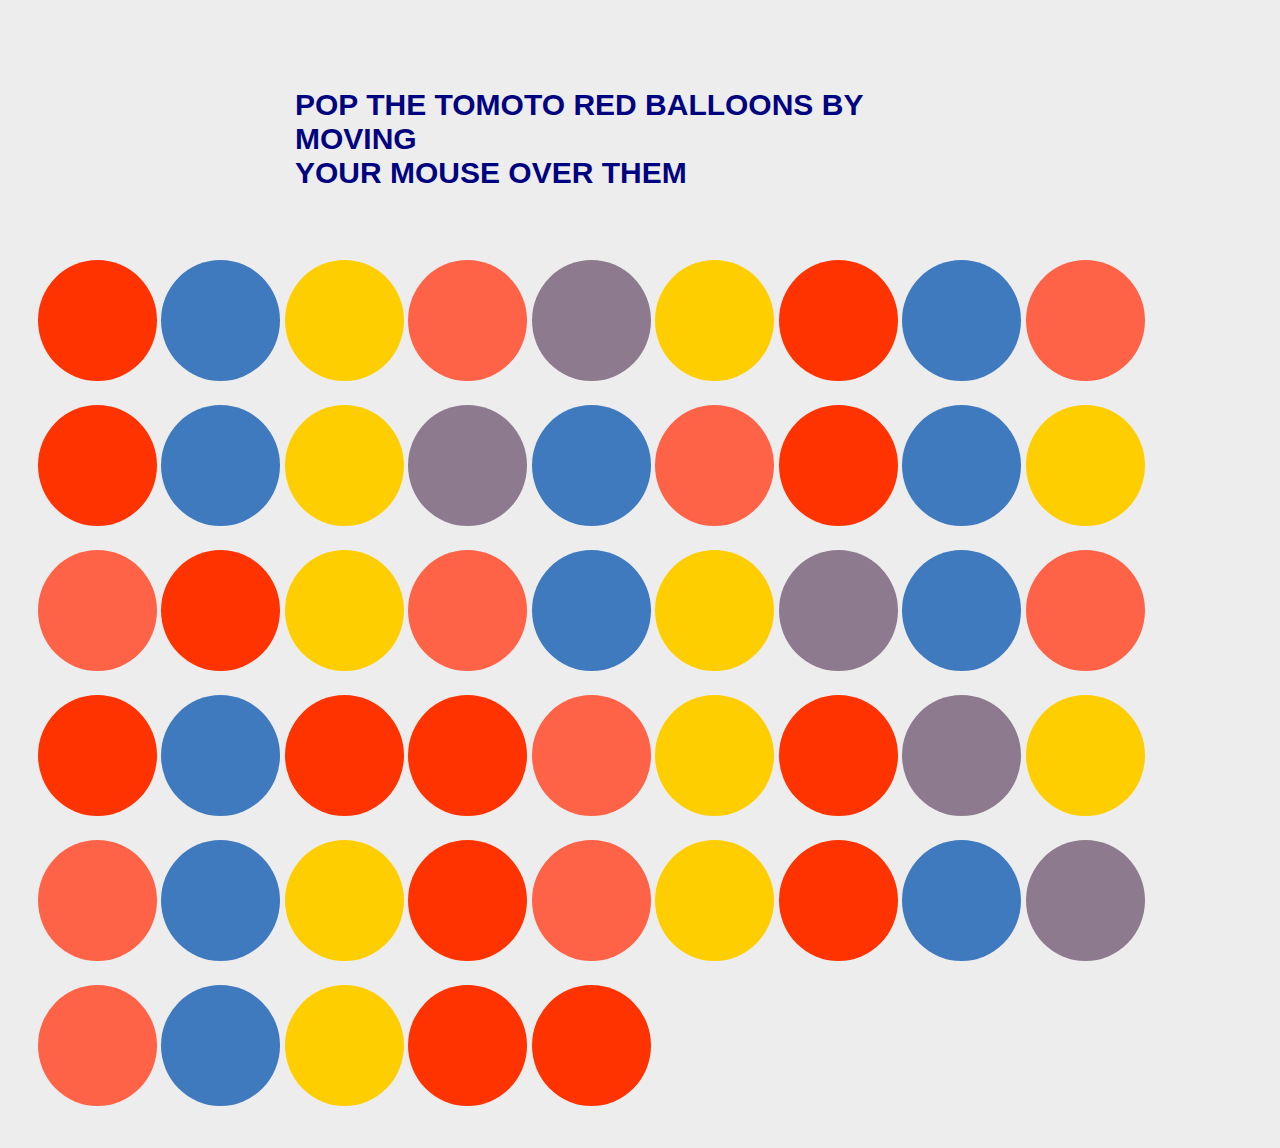
<file: p1.html>
<!DOCTYPE html>
<html lang="en">
<head>
    <meta charset="UTF-8">
    <meta name="viewport" content="width=device-width, initial-scale=1.0">
    <meta http-equiv="X-UA-Compatible" content="ie=edge">
    <link rel="stylesheet" href="style.css">
    <title>Pop the Ballons</title>
</head>
<body>
    <div class="wrapper">
        <h1>Pop the Tomoto Red balloons by moving</br>your mouse over them</h1>
        <div id="yay-no-balloons"><span class="blue">Wow!</span> All balloons popped!
            
            <a class="btn btn-primary" href="p2.html" role="button">Next level</a></div>
        </div>
        <div id="balloon-gallery">
            <div class="balloon"></div>
            <div class="balloon"></div>
            <div class="balloon"></div>
            <div class="balloonf" style="background-color: tomato;"></div>
            <div class="balloon"></div>
            <div class="balloon"></div>
            <div class="balloon"></div>
            <div class="balloon"></div>
            <div class="balloonf" style="background-color: tomato;"></div>
            <div class="balloon"></div>
            <div class="balloon"></div>
            <div class="balloon"></div>
            <div class="balloon"></div>
            <div class="balloon"></div>
            <div class="balloonf" style="background-color: tomato;"></div>
            <div class="balloon"></div>
            <div class="balloon"></div>
            <div class="balloon"></div>
            <div class="balloonf" style="background-color: tomato;"></div>
            <div class="balloon"></div>
            <div class="balloon"></div>
            <div class="balloonf" style="background-color: tomato;"></div>
            <div class="balloon"></div>
            <div class="balloon"></div>
            <div class="balloon"></div>
            <div class="balloon"></div>
            <div class="balloonf" style="background-color: tomato;"></div>
            <div class="balloon"></div>
            <div class="balloon"></div>
            <div class="balloon"></div>
            <div class="balloon"></div>
            <div class="balloonf" style="background-color: tomato;"></div>
            <div class="balloon"></div>
            <div class="balloon"></div>
            <div class="balloon"></div>
            <div class="balloon"></div>
            <div class="balloonf" style="background-color: tomato;"></div>
            <div class="balloon"></div>
            <div class="balloon"></div>
            <div class="balloon"></div>
            <div class="balloonf" style="background-color: tomato;"></div>
            <div class="balloon"></div>
            <div class="balloon"></div>
            <div class="balloon"></div>
            <div class="balloon"></div>
            <div class="balloonf" style="background-color: tomato;"></div>
            <div class="balloon"></div>
            <div class="balloon"></div>
            <div class="balloon"></div>
            <div class="balloon"></div>
          
        </div>

    </div>
    


















<script src="app.js"></script>


</body>
</html>
</file>
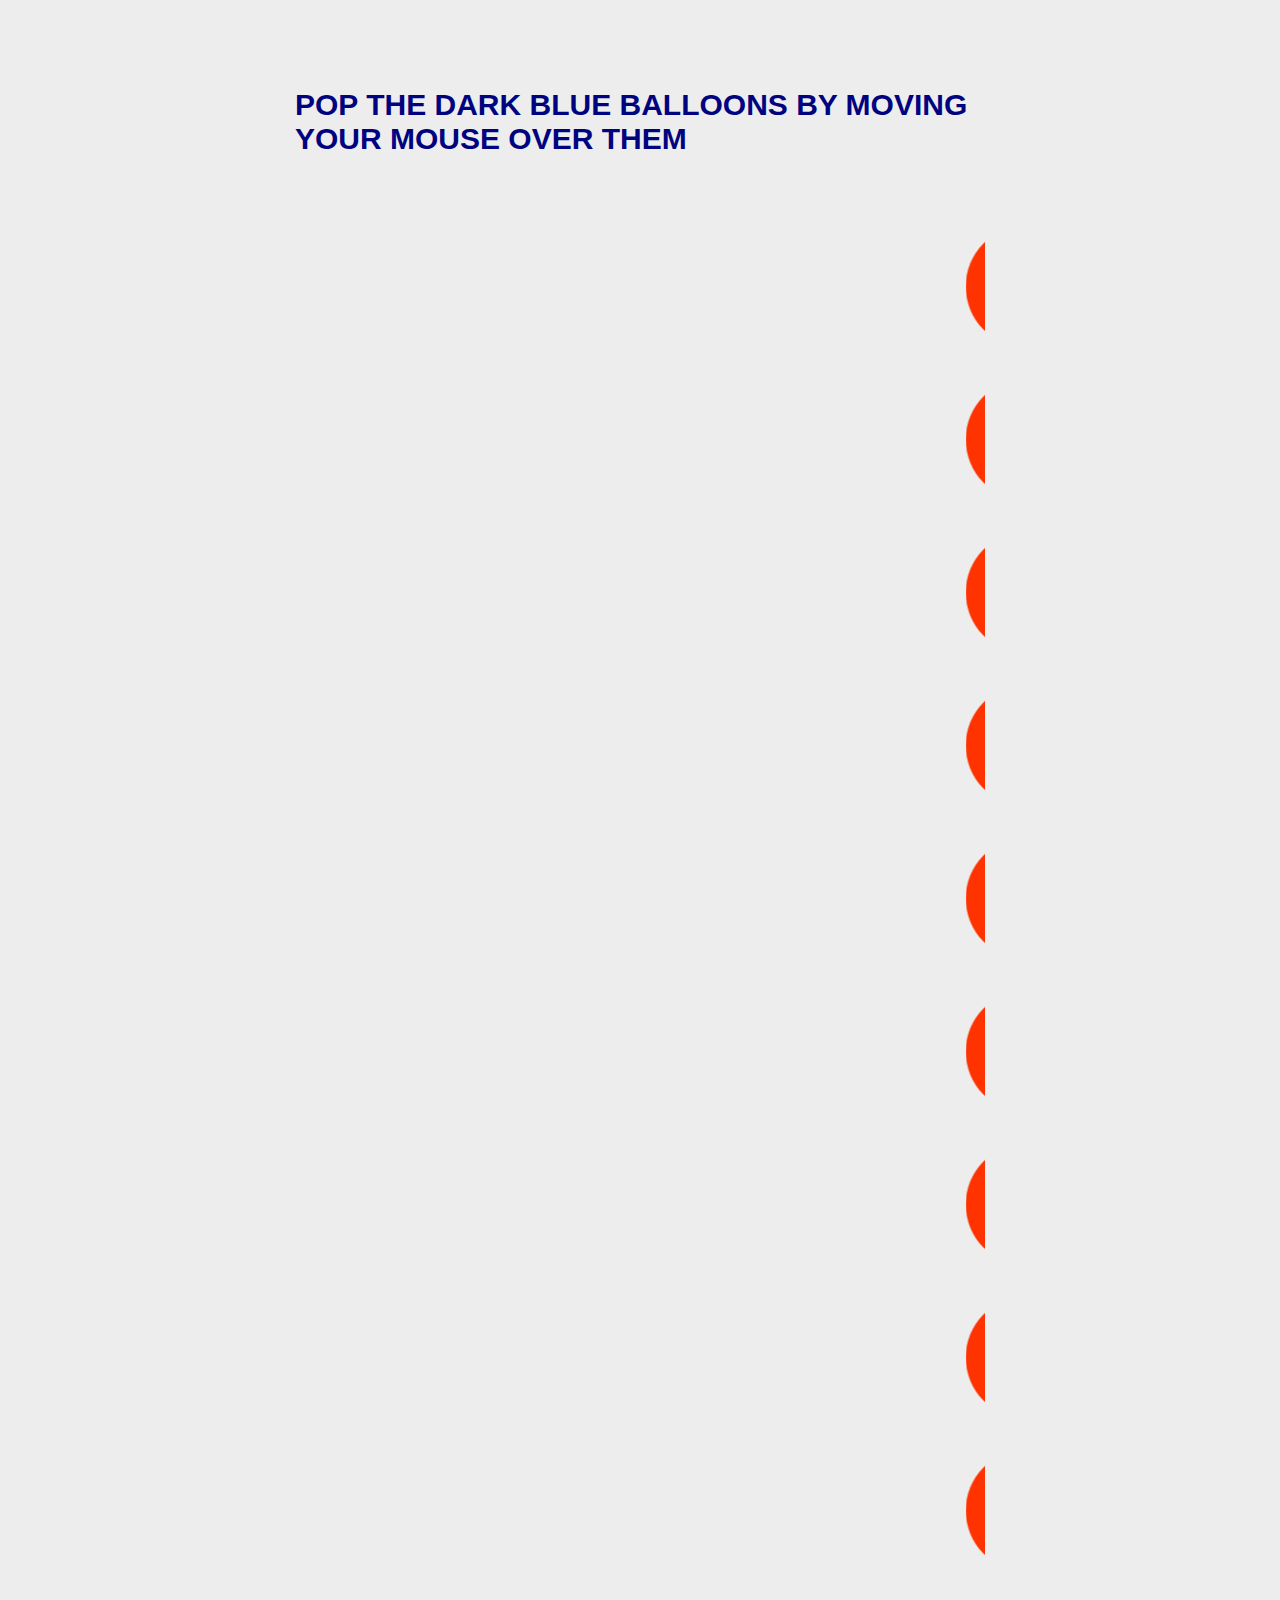
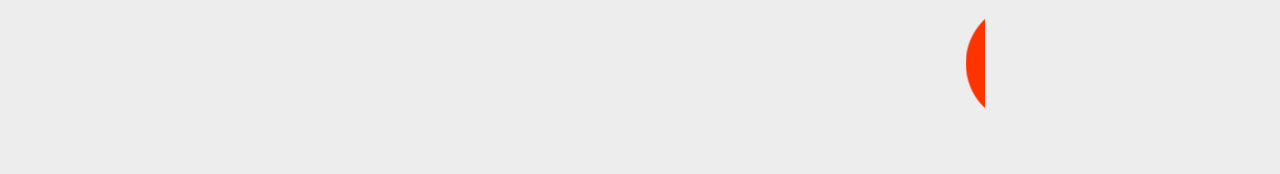
<file: p2.html>
<!DOCTYPE html>
    <html lang="en">
    <head>
        <meta charset="UTF-8">
        <meta name="viewport" content="width=device-width, initial-scale=1.0">
        <meta http-equiv="X-UA-Compatible" content="ie=edge">
        <link rel="stylesheet" href="style.css">
        <title>Pop the Ballons</title>
    </head>
    <body>
        <div class="wrapper">
            <h1>Pop the dark blue balloons by moving</br>your mouse over them</h1>
            <div id="yay-no-balloons"><span class="blue">Wow!</span> All balloons popped!
            
                <a class="btn btn-primary" href="p3.html" role="button">Next level</a></div>
            <div id="balloon-gallery">
                 
               
  <marquee direction="left" width="100%" height="100%" behavior="alternate" >
    <marquee behavior="right">
  
                 
                  <div class="balloon"></div>
                  <div class="balloon"></div>
                 
            <div class="balloonf" style="background-color: blue;"></div>
                  <div class="balloon"></div>
                  <div class="balloon"></div>
          
          </marquee>
      </marquee>
                
                 
      <marquee direction="left" width="100%" height="100%" behavior="alternate" >
        <marquee behavior="right">
                 
                  <div class="balloon"></div>
                  <div class="balloon"></div>
                  <div class="balloon"></div>
                  <div class="balloonf" style="background-color: blue;"></div>
                  <div class="balloon"></div>
          
          </marquee>
      </marquee>
                
      <marquee direction="left" width="100%" height="100%" behavior="alternate" >
        <marquee behavior="right">


                  <div class="balloon"></div>
                  <div class="balloon"></div>
                  <div class="balloon"></div>
                  <div class="balloonf" style="background-color: blue;"></div>
                  <div class="balloon"></div>
          
          </marquee>
      </marquee>
                  
               <marquee direction="left" width="100%" height="100%" behavior="alternate" >
    <marquee behavior="right">
  
                 
                  <div class="balloon"></div>
                  <div class="balloon"></div>
                  <div class="balloon"></div>
                  <div class="balloon"></div>
                  <div class="balloonf" style="background-color: blue;"></div>
          
          </marquee>
      </marquee>
                 
      <marquee direction="left" width="100%" height="100%" behavior="alternate" >
        <marquee behavior="right">
  
                 
                  <div class="balloon"></div>
                  <div class="balloon"></div>
                  <div class="balloon"></div>
                  <div class="balloon"></div>
                  <div class="balloonf" style="background-color: blue;"></div>
          
          </marquee>
      </marquee>
      <marquee direction="left" width="100%" height="100%" behavior="alternate" >
        <marquee behavior="right">
  
                 
                  <div class="balloon"></div>
                  <div class="balloon"></div>
                  <div class="balloon"></div>
                  <div class="balloonf" style="background-color: blue;"></div>
                  <div class="balloon"></div>
          
          </marquee>
      </marquee>
                 
      <marquee direction="left" width="100%" height="100%" behavior="alternate" >
        <marquee behavior="right">
  
                 
                  <div class="balloon"></div>
                  <div class="balloon"></div>
                  <div class="balloon"></div>
                  <div class="balloonf" style="background-color: blue;"></div>
                  <div class="balloon"></div>
          
          </marquee>
      </marquee>
                
      <marquee direction="left" width="100%" height="100%" behavior="alternate" >
        <marquee behavior="right">
  
                 
                  <div class="balloon"></div>
                  <div class="balloon"></div>
                  <div class="balloon"></div>
                  <div class="balloonf" style="background-color: blue;"></div>
                  <div class="balloon"></div>
          
          </marquee>
      </marquee>
                
                 
      <marquee direction="left" width="100%" height="100%" behavior="alternate" >
        <marquee behavior="right">
                 
                  <div class="balloon"></div>
                  <div class="balloon"></div>
                  <div class="balloon"></div>
                  <div class="balloonf" style="background-color: blue;"></div>
                  <div class="balloon"></div>
          
          </marquee>
      </marquee>
                
      <marquee direction="left" width="100%" height="100%" behavior="alternate" >
        <marquee behavior="right">
  
                 
                  <div class="balloon"></div>
                  <div class="balloon"></div>
                  <div class="balloon"></div>
                  <div class="balloonf" style="background-color: blue;"></div>
                  <div class="balloon"></div>
          
          </marquee>
      </marquee>
            </div>
    
        </div>
        




        <script src="app.js"></script>
    </body>
    </html>
</file>
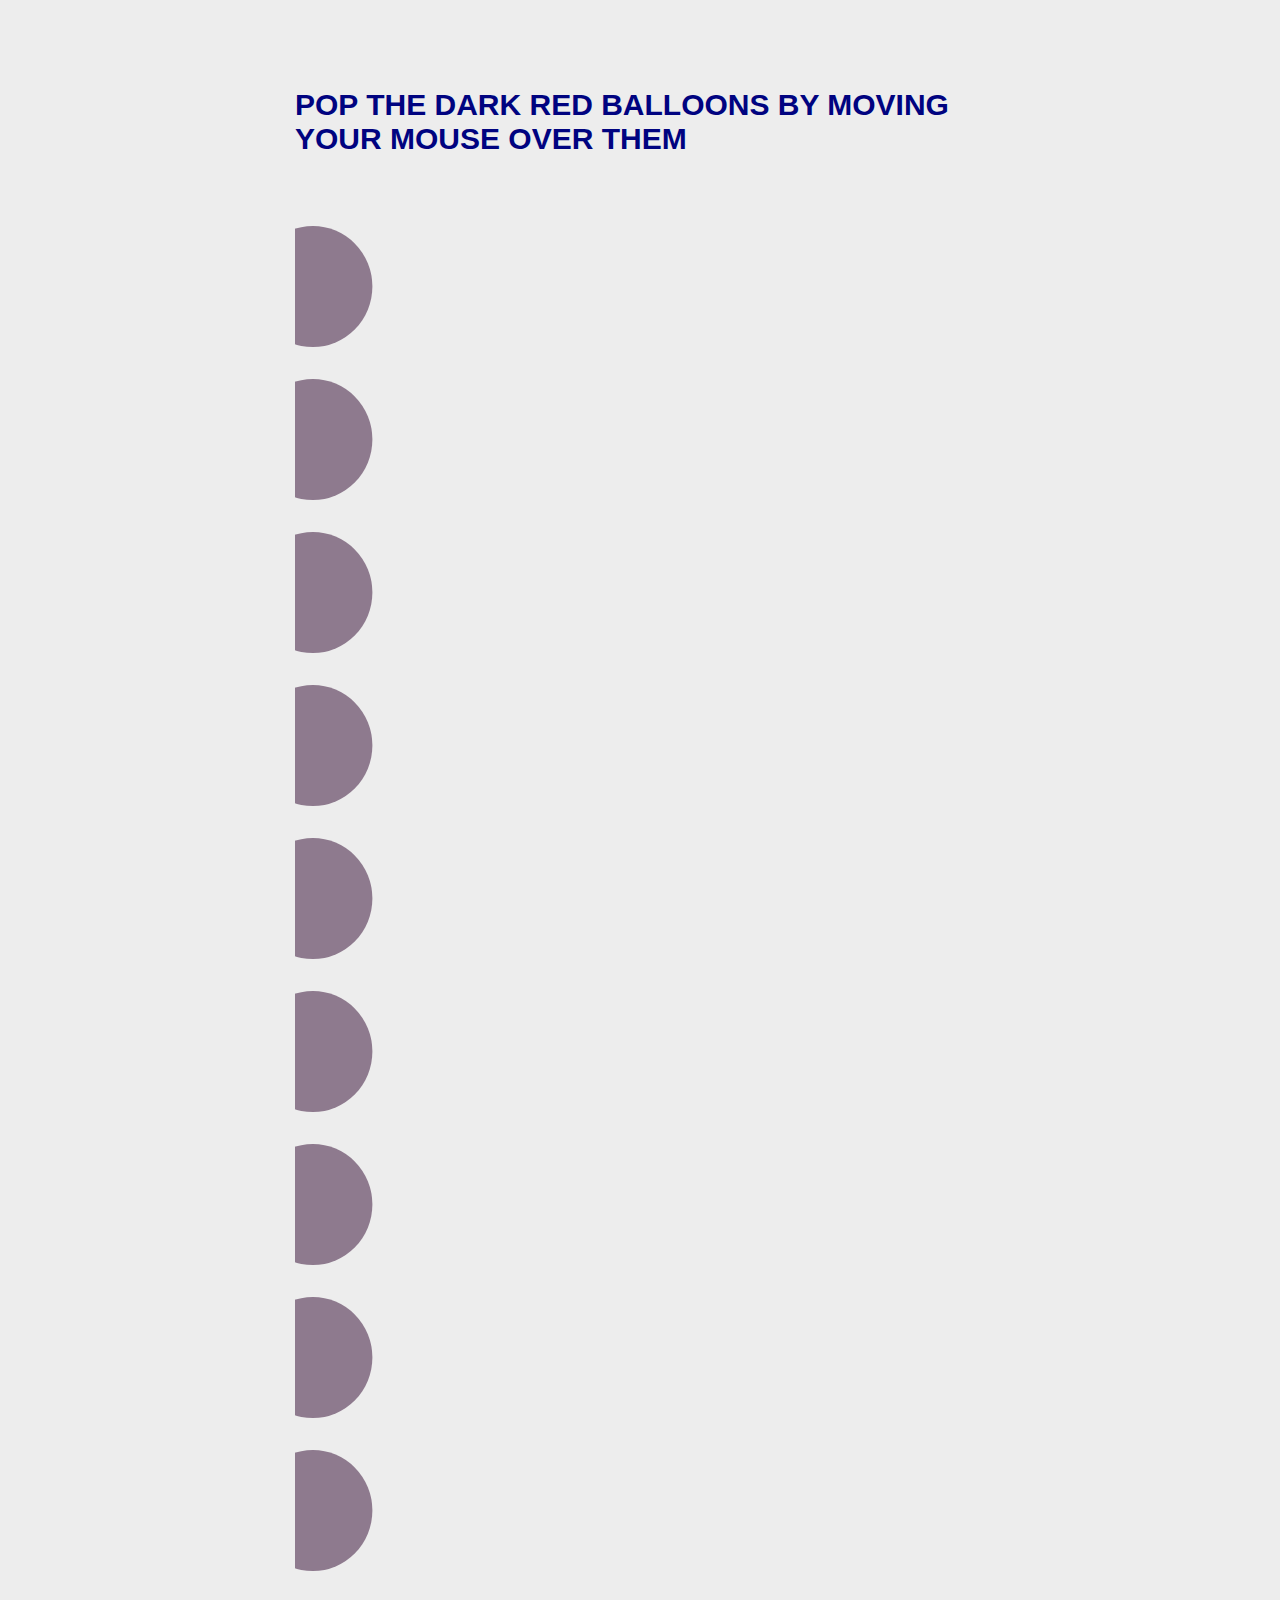
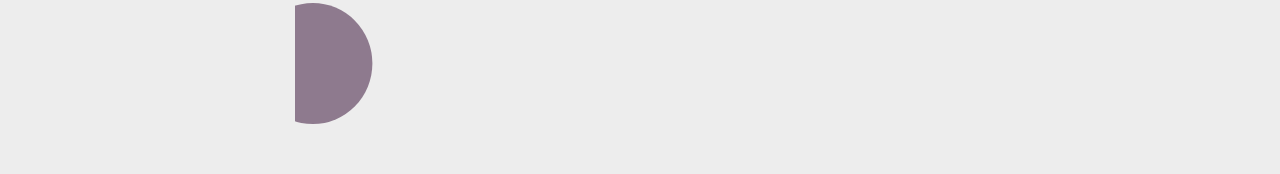
<file: p3.html>
<!DOCTYPE html>
<html lang="en">
<head>
    <meta charset="UTF-8">
    <meta http-equiv="X-UA-Compatible" content="IE=edge">
    <meta name="viewport" content="width=device-width, initial-scale=1.0">
    <title>Document</title>
</head>
<body>
    
    <!DOCTYPE html>
    <html lang="en">
    <head>
        <meta charset="UTF-8">
        <meta name="viewport" content="width=device-width, initial-scale=1.0">
        <meta http-equiv="X-UA-Compatible" content="ie=edge">
        <link rel="stylesheet" href="style.css">
        <title>Pop the Ballons</title>
    </head>
    <body>
        <div class="wrapper">
            <h1>Pop the dark red balloons by moving</br>your mouse over them</h1>
            <div id="yay-no-balloons"><span class="blue">Wow!</span> All balloons popped!
            
                <a class="btn btn-primary" href="p4.html" role="button">Next level</a></div>
            <div id="balloon-gallery">
               
  <marquee direction="right" width="100%" height="100%" behavior="left" >
    <marquee behavior="alternate">
  
                 
                  <div class="balloon"></div>
                  <div class="balloon"></div>
                  <div class="balloonf" style="background-color: red;"></div>
                  <div class="balloon"></div>
                  <div class="balloon"></div>
          
          </marquee>
      </marquee>
              
  <marquee direction="right" width="100%" height="100%" behavior="left" >
    <marquee behavior="alternate">
  
                 
                  <div class="balloon"></div>
                  <div class="balloonf" style="background-color: red;"></div>
                  <div class="balloon"></div>
                  <div class="balloon"></div>
                  <div class="balloon"></div>
          
          </marquee>
      </marquee>
               
  <marquee direction="right" width="100%" height="100%" behavior="left" >
    <marquee behavior="alternate">
  
                 
                  <div class="balloon"></div>
                  <div class="balloonf" style="background-color: red;"></div>
                  <div class="balloon"></div>
                  <div class="balloon"></div>
                  <div class="balloon"></div>
          
          </marquee>
      </marquee>
                
             
  <marquee direction="right" width="100%" height="100%" behavior="left" >
    <marquee behavior="alternate">
  
                 
                  <div class="balloon"></div>
                  <div class="balloonf" style="background-color: red;"></div>
                  <div class="balloon"></div>
                  <div class="balloon"></div>
                  <div class="balloon"></div>
          
          </marquee>
      </marquee>
                
               
  <marquee direction="right" width="100%" height="100%" behavior="left" >
    <marquee behavior="alternate">
  
                 
                  <div class="balloon"></div>
                  <div class="balloon"></div>
                  <div class="balloonf" style="background-color: red;"></div>
                  <div class="balloon"></div>
                  <div class="balloon"></div>
          
          </marquee>
      </marquee>
               
  <marquee direction="right" width="100%" height="100%" behavior="left" >
    <marquee behavior="alternate">
  
                 
                  <div class="balloon"></div>
                  <div class="balloonf" style="background-color: red;"></div>
                  <div class="balloon"></div>
                  <div class="balloon"></div>
                  <div class="balloon"></div>
          
          </marquee>
      </marquee>
                
  <marquee direction="right" width="100%" height="100%" behavior="left" >
    <marquee behavior="alternate">
  
                 
                  <div class="balloon"></div>
                  <div class="balloonf" style="background-color: red;"></div>
                  <div class="balloon"></div>
                  <div class="balloon"></div>
                  <div class="balloon"></div>
          
          </marquee>
      </marquee>
                
               
  <marquee direction="right" width="100%" height="100%" behavior="left" >
    <marquee behavior="alternate">
  
                 
                  <div class="balloon"></div>
                  <div class="balloon"></div>
                  <div class="balloonf" style="background-color: red;"></div>
                  <div class="balloon"></div>
                  <div class="balloon"></div>
          
          </marquee>
      </marquee>

      
  <marquee direction="right" width="100%" height="100%" behavior="left" >
    <marquee behavior="alternate">
  
                 
                  <div class="balloon"></div>
                  <div class="balloonf" style="background-color: red;"></div>
                  <div class="balloon"></div>
                  <div class="balloon"></div>
                  <div class="balloon"></div>
          
          </marquee>
      </marquee>
               

      
  <marquee direction="right" width="100%" height="100%" behavior="left" >
    <marquee behavior="alternate">
  
                 
                  <div class="balloon"></div>
                  <div class="balloonf" style="background-color: red;"></div>
                  <div class="balloon"></div>
                  <div class="balloon"></div>
                  <div class="balloon"></div>
          
          </marquee>
      </marquee>
               
               
               
      
            </div>
    
        </div>
       



<script src="app.js"></script>



</body>
</html>
</file>
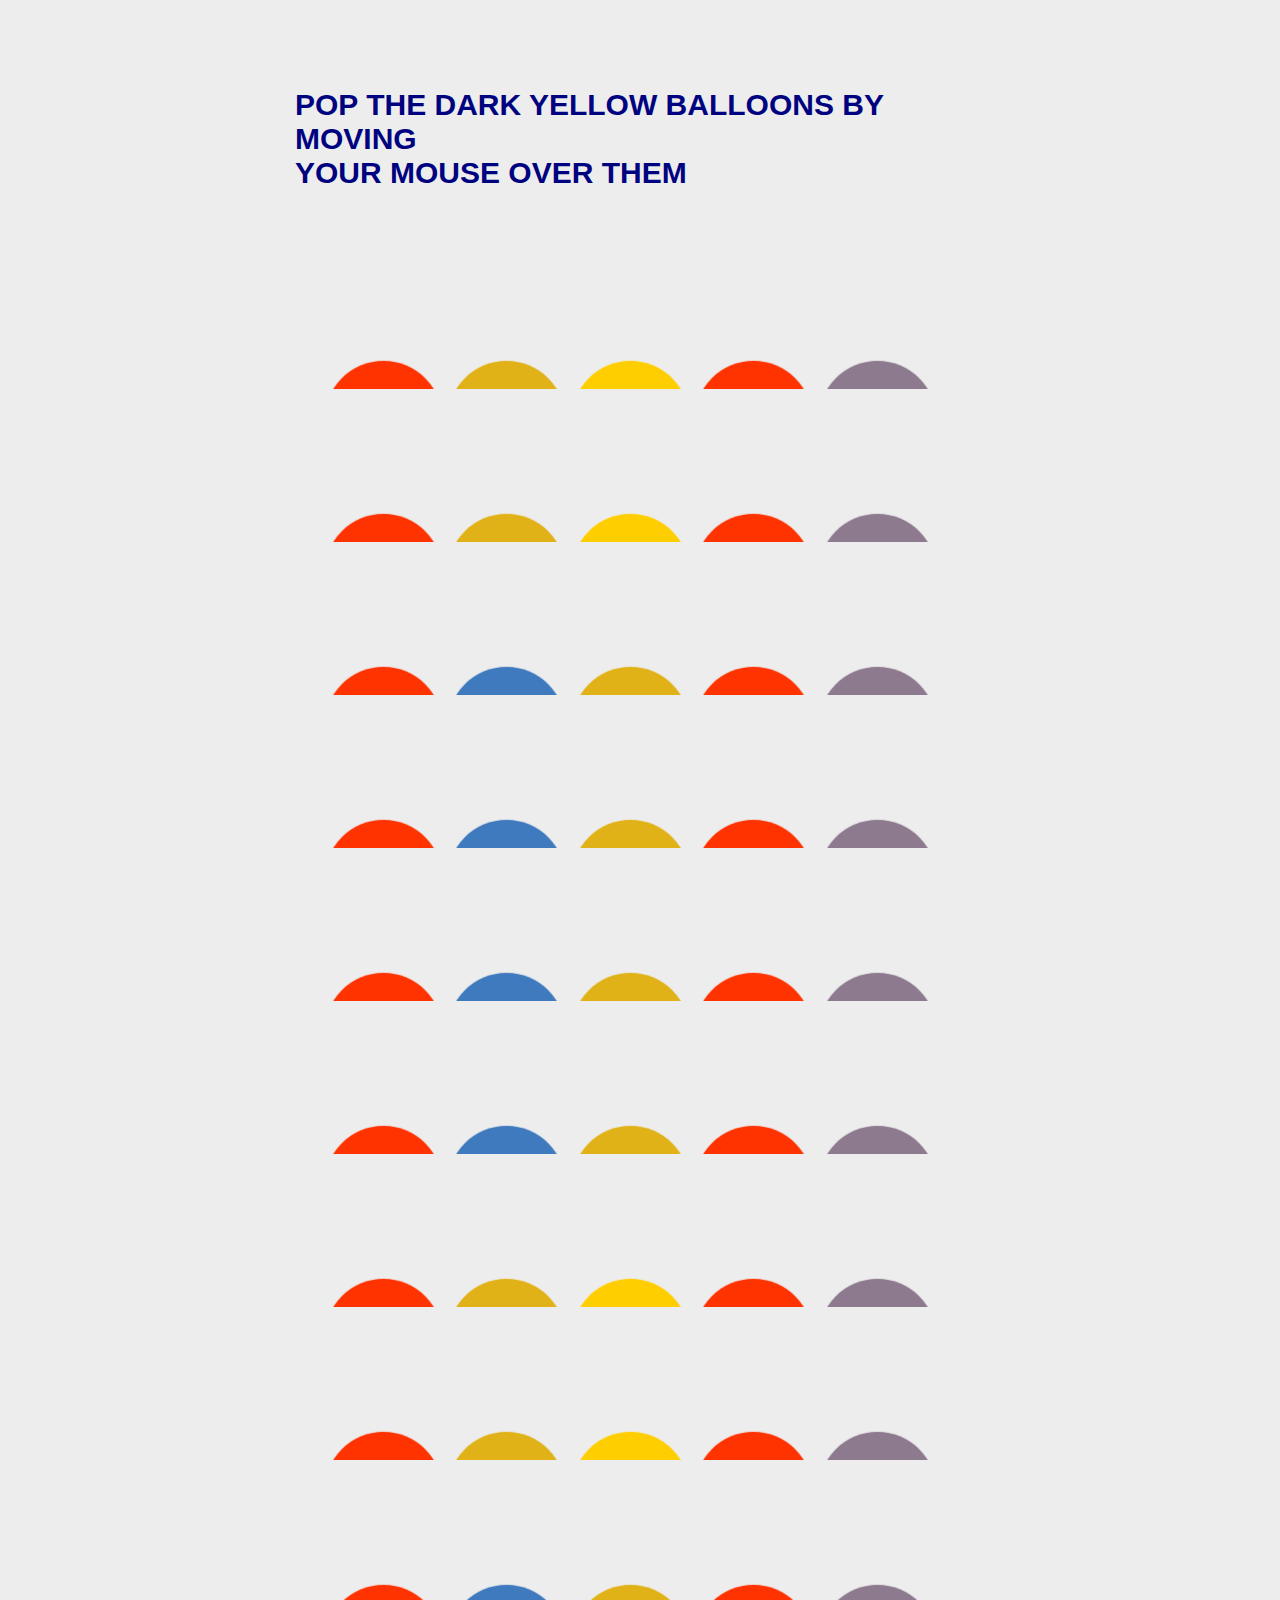
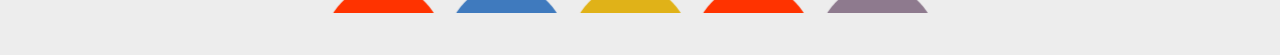
<file: p4.html>
<!DOCTYPE html>
<html lang="en">
<head>
    <meta charset="UTF-8">
    <meta http-equiv="X-UA-Compatible" content="IE=edge">
    <meta name="viewport" content="width=device-width, initial-scale=1.0">
    <title>Document</title>
</head>
<body>
    
    <!DOCTYPE html>
    <html lang="en">
    <head>
        <meta charset="UTF-8">
        <meta name="viewport" content="width=device-width, initial-scale=1.0">
        <meta http-equiv="X-UA-Compatible" content="ie=edge">
        <link rel="stylesheet" href="style.css">
        <title>Pop the Ballons</title>
    </head>
    <body>
        <div class="wrapper">
            <h1>Pop the dark yellow balloons by moving</br>your mouse over them</h1>
            <div id="yay-no-balloons"><span class="blue">Wow!</span> All balloons popped!
            
           
             
                <a class="btn btn-primary" href="p5.html" role="button">Next level</a>
            </div>
                
            <div id="balloon-gallery">
               
  <marquee direction="up" width="100%" height="100%" behavior="left" >
    <marquee behavior="alternate">
  
                 
                  <div class="balloon"></div>
                  <div class="balloonf" style="background-color: rgb(224, 178, 24);"></div>
                  <div class="balloon"></div>
                  <div class="balloon"></div>
                  <div class="balloon"></div>
          
          </marquee>
      </marquee>
              
  <marquee direction="up" width="100%" height="100%" behavior="left" >
    <marquee behavior="alternate">
  
                 
                  <div class="balloon"></div>
                  <div class="balloonf" style="background-color: rgb(224, 178, 24);"></div>
                  <div class="balloon"></div>
                  <div class="balloon"></div>
                  <div class="balloon"></div>
          
          </marquee>
      </marquee>
               
  <marquee direction="up" width="100%" height="100%" behavior="left" >
    <marquee behavior="alternate">
  
                 
                  <div class="balloon"></div>
                  <div class="balloon"></div>
                  <div class="balloonf" style="background-color: rgb(224, 178, 24);"></div>
                  <div class="balloon"></div>
                  <div class="balloon"></div>
          
          </marquee>
      </marquee>
                
             
  <marquee direction="up" width="100%" height="100%" behavior="left" >
    <marquee behavior="alternate">
  
                 
                  <div class="balloon"></div>
                  <div class="balloon"></div>
                  <div class="balloonf" style="background-color: rgb(224, 178, 24);"></div>
                  <div class="balloon"></div>
                  <div class="balloon"></div>
          
          </marquee>
      </marquee>
                
               
  <marquee direction="up" width="100%" height="100%" behavior="left" >
    <marquee behavior="alternate">
  
                 
                  <div class="balloon"></div>
                  <div class="balloon"></div>
                  <div class="balloonf" style="background-color: rgb(224, 178, 24);"></div>
                  <div class="balloon"></div>
                  <div class="balloon"></div>
          
          </marquee>
      </marquee>
               
  <marquee direction="up" width="100%" height="100%" behavior="left" >
    <marquee behavior="alternate">
  
                 
                  <div class="balloon"></div>
                  <div class="balloon"></div>
                  <div class="balloonf" style="background-color: rgb(224, 178, 24);"></div>
                  <div class="balloon"></div>
                  <div class="balloon"></div>
          
          </marquee>
      </marquee>
                
  <marquee direction="up" width="100%" height="100%" behavior="left" >
    <marquee behavior="alternate">
  
                 
                  <div class="balloon"></div>
                  <div class="balloonf" style="background-color: rgb(224, 178, 24);"></div>
                  <div class="balloon"></div>
                  <div class="balloon"></div>
                  <div class="balloon"></div>
          
          </marquee>
      </marquee>
                
               
  <marquee direction="up" width="100%" height="100%" behavior="left" >
    <marquee behavior="alternate">
  
                 
                  <div class="balloon"></div>
                  <div class="balloonf" style="background-color: rgb(224, 178, 24);"></div>
                  <div class="balloon"></div>
                  <div class="balloon"></div>
                  <div class="balloon"></div>
          
          </marquee>
      </marquee>

      
  <marquee direction="up" width="100%" height="100%" behavior="left" >
    <marquee behavior="alternate">
  
                 
                  <div class="balloon"></div>
                  <div class="balloon"></div>
                  <div class="balloonf" style="background-color: rgb(224, 178, 24);"></div>
                  <div class="balloon"></div>
                  <div class="balloon"></div>
          
          </marquee>
      </marquee>
               
               
               
      
            </div>
    
        </div>
      

<script src="app.js"></script>


</body>
</html>
</file>
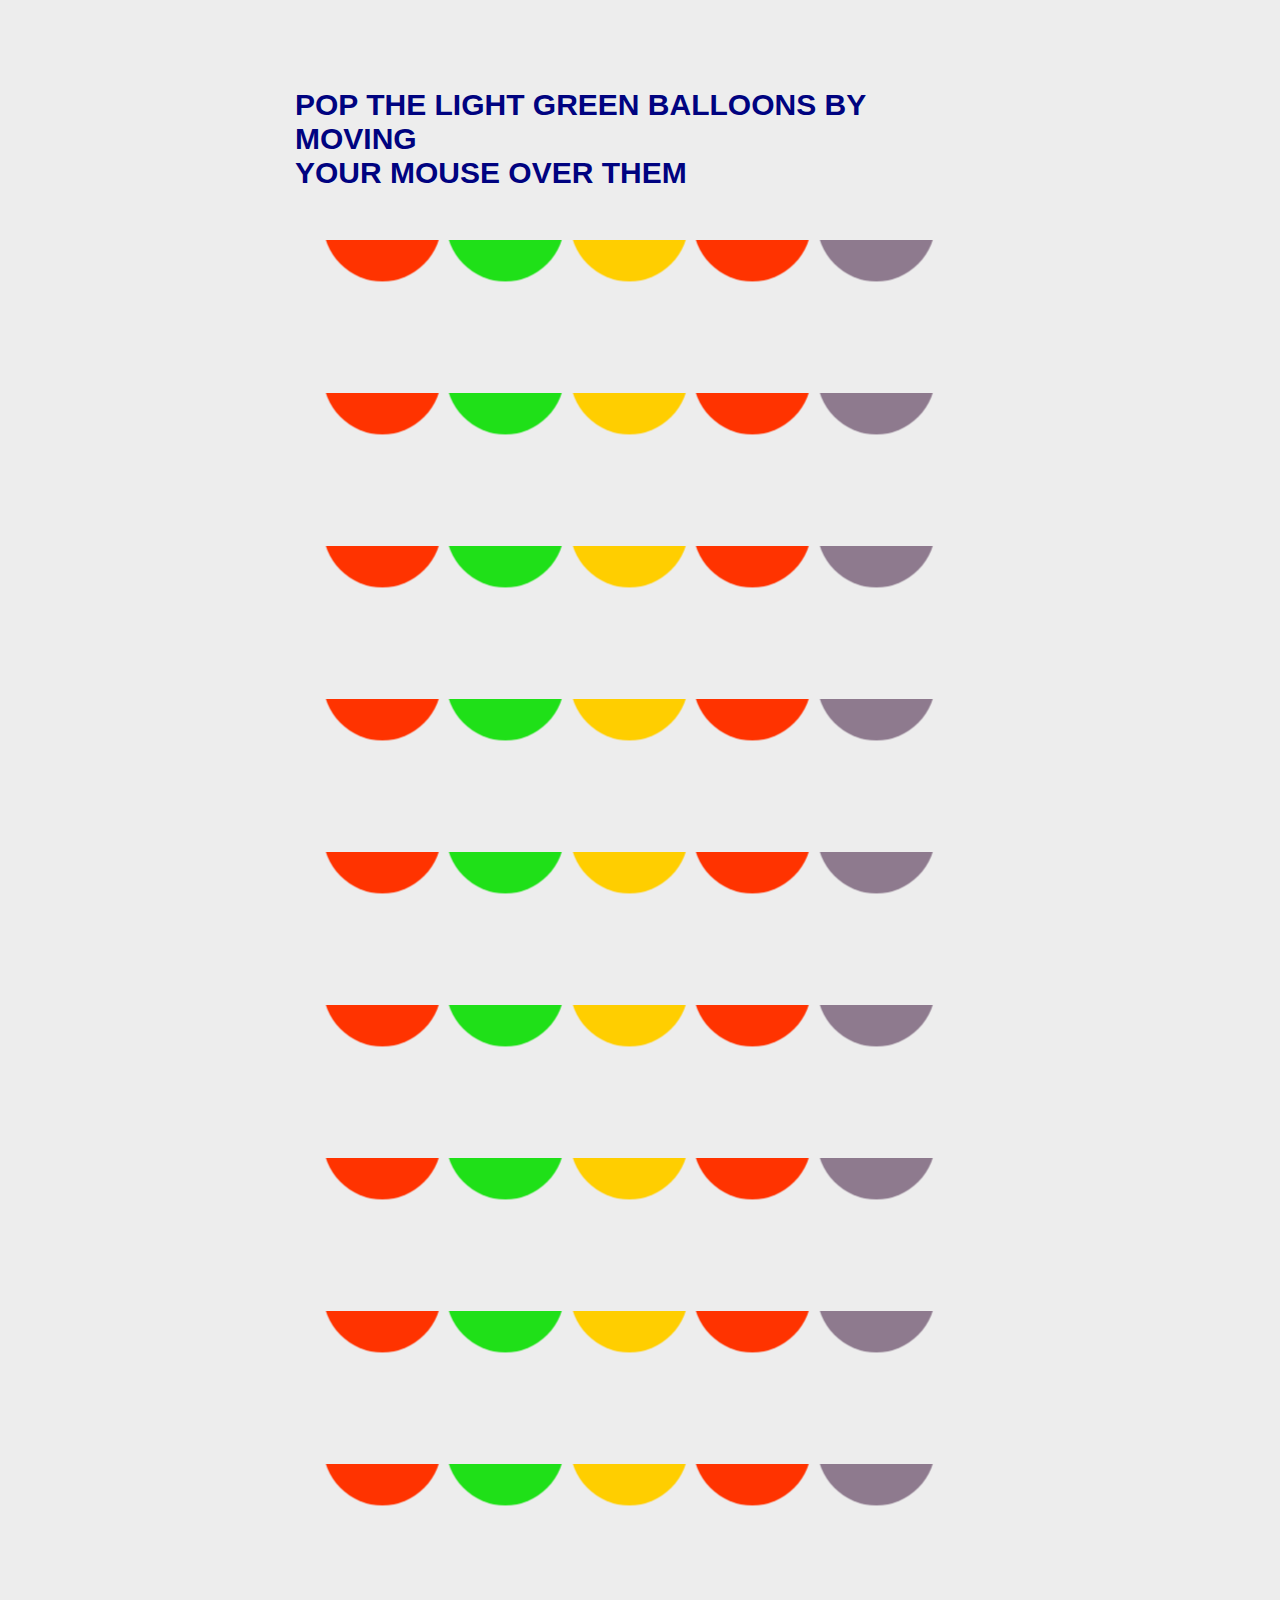
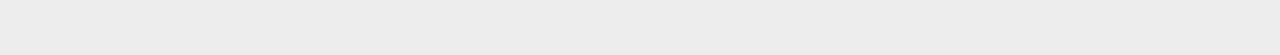
<file: p5.html>
<!DOCTYPE html>
<html lang="en">
<head>
    <meta charset="UTF-8">
    <meta http-equiv="X-UA-Compatible" content="IE=edge">
    <meta name="viewport" content="width=device-width, initial-scale=1.0">
    <title>Document</title>
</head>
<body>
    
    <!DOCTYPE html>
    <html lang="en">
    <head>
        <meta charset="UTF-8">
        <meta name="viewport" content="width=device-width, initial-scale=1.0">
        <meta http-equiv="X-UA-Compatible" content="ie=edge">
        <link rel="stylesheet" href="style.css">
        <title>Pop the Ballons</title>
    </head>
    <body>
        <div class="wrapper">
            <h1>Pop the light Green balloons by moving</br>your mouse over them</h1>
            <div id="yay-no-balloons"><span class="blue">Wow!</span> All balloons popped!
                <a class="btn btn-primary" href="p6.html" role="button">Next level</a>
            </div>
            <div id="balloon-gallery">
               
  <marquee direction="down" width="100%" height="100%" behavior="left" >
    <marquee behavior="alternate">
  
                 
                  <div class="balloon"></div>
                  <div class="balloonf" style="background-color: rgb(31, 224, 24);"></div>
                  <div class="balloon"></div>
                  <div class="balloon"></div>
                  <div class="balloon"></div>
          
          </marquee>
      </marquee>
              
  <marquee direction="down" width="100%" height="100%" behavior="left" >
    <marquee behavior="alternate">
  
                 
                  <div class="balloon"></div>
                  <div class="balloonf" style="background-color: rgb(31, 224, 24);"></div>
                  <div class="balloon"></div>
                  <div class="balloon"></div>
                  <div class="balloon"></div>
          
          </marquee>
      </marquee>
               
  <marquee direction="down" width="100%" height="100%" behavior="left" >
    <marquee behavior="alternate">
  
                 
                  <div class="balloon"></div>
                  <div class="balloonf" style="background-color: rgb(31, 224, 24);"></div>
                  <div class="balloon"></div>
                  <div class="balloon"></div>
                  <div class="balloon"></div>
          
          </marquee>
      </marquee>
                
             
  <marquee direction="down" width="100%" height="100%" behavior="left" >
    <marquee behavior="alternate">
  
                 
                  <div class="balloon"></div>
                  <div class="balloonf" style="background-color: rgb(31, 224, 24);"></div>
                  <div class="balloon"></div>
                  <div class="balloon"></div>
                  <div class="balloon"></div>
          
          </marquee>
      </marquee>
                
               
  <marquee direction="down" width="100%" height="100%" behavior="left" >
    <marquee behavior="alternate">
  
                 
                  <div class="balloon"></div>
                  <div class="balloonf" style="background-color: rgb(31, 224, 24);"></div>
                  <div class="balloon"></div>
                  <div class="balloon"></div>
                  <div class="balloon"></div>
          
          </marquee>
      </marquee>
               
  <marquee direction="down" width="100%" height="100%" behavior="left" >
    <marquee behavior="alternate">
  
                 
                  <div class="balloon"></div>
                  <div class="balloonf" style="background-color: rgb(31, 224, 24);"></div>
                  <div class="balloon"></div>
                  <div class="balloon"></div>
                  <div class="balloon"></div>
          
          </marquee>
      </marquee>
                
  <marquee direction="down" width="100%" height="100%" behavior="left" >
    <marquee behavior="alternate">
  
                 
                  <div class="balloon"></div>
                  <div class="balloonf" style="background-color: rgb(31, 224, 24);"></div>
                  <div class="balloon"></div>
                  <div class="balloon"></div>
                  <div class="balloon"></div>
          
          </marquee>
      </marquee>
                
               
  <marquee direction="down" width="100%" height="100%" behavior="left" >
    <marquee behavior="alternate">
  
                 
                  <div class="balloon"></div>
                  <div class="balloonf" style="background-color: rgb(31, 224, 24);"></div>
                  <div class="balloon"></div>
                  <div class="balloon"></div>
                  <div class="balloon"></div>
          
          </marquee>
      </marquee>

      
  <marquee direction="down" width="100%" height="100%" behavior="left" >
    <marquee behavior="alternate">
  
                 
                  <div class="balloon"></div>
                  <div class="balloonf" style="background-color: rgb(31, 224, 24);"></div>
                  <div class="balloon"></div>
                  <div class="balloon"></div>
                  <div class="balloon"></div>
          
          </marquee>
      </marquee>
               
               
               
      
            </div>
     

<script src="app.js"></script>

</body>
</html>
</file>
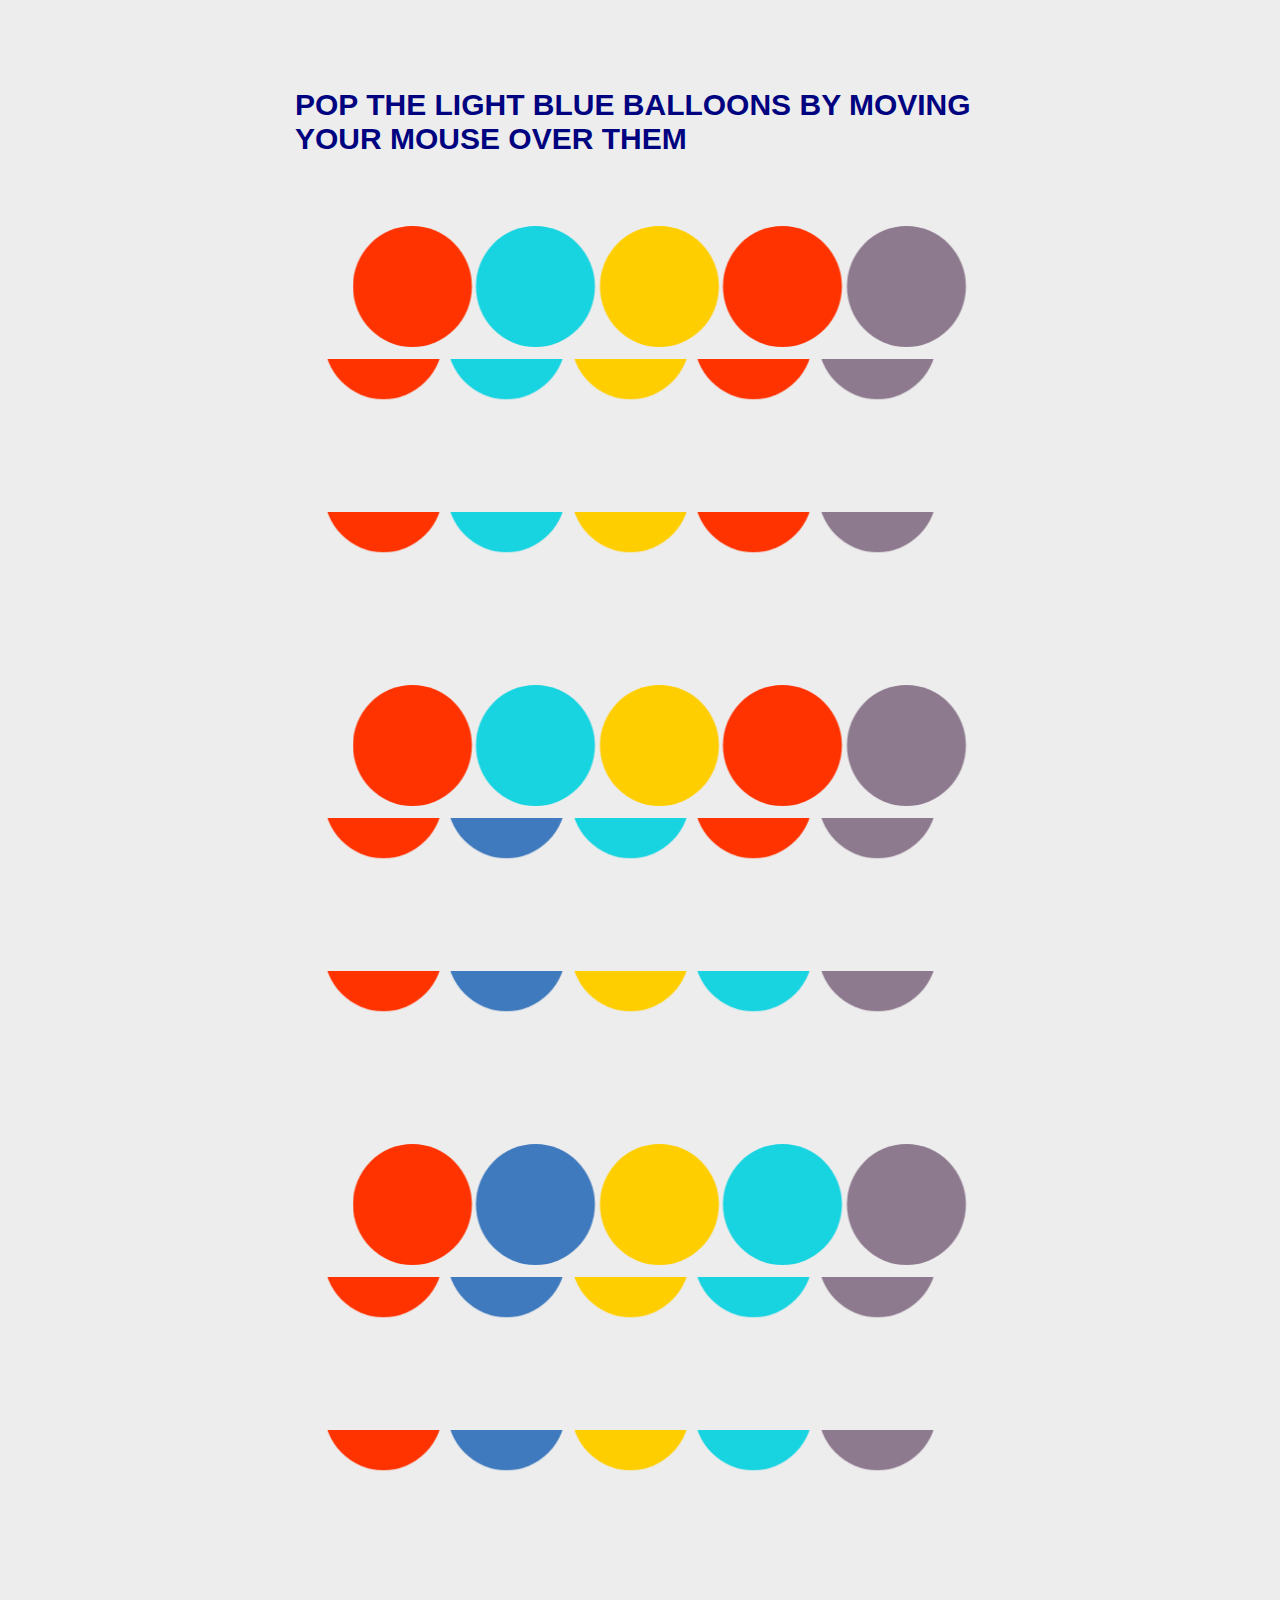
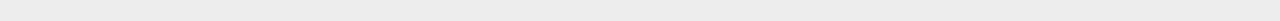
<file: p6.html>
<!DOCTYPE html>
<html lang="en">
<head>
    <meta charset="UTF-8">
    <meta http-equiv="X-UA-Compatible" content="IE=edge">
    <meta name="viewport" content="width=device-width, initial-scale=1.0">
    <title>Document</title>
</head>
<body>
    
    <!DOCTYPE html>
    <html lang="en">
    <head>
        <meta charset="UTF-8">
        <meta name="viewport" content="width=device-width, initial-scale=1.0">
        <meta http-equiv="X-UA-Compatible" content="ie=edge">
        <link rel="stylesheet" href="style.css">
        <title>Pop the Ballons</title>
    </head>
    <body>
        <div class="wrapper">
            <h1>Pop the light blue balloons by moving</br>your mouse over them</h1>
            <div id="yay-no-balloons"><span class="blue">Wow!</span> All balloons popped!
                <a class="btn btn-primary" href="p7.html" role="button">Next level</a></div>

            
                
            
            <div id="balloon-gallery">
               
  <marquee direction="left" width="100%" height="100%" behavior="alternate" >
    <marquee behavior="alternate">
  
                 
                  <div class="balloon"></div>
                  <div class="balloonf" style="background-color: rgb(24, 211, 224);"></div>
                  <div class="balloon"></div>
                  <div class="balloon"></div>
                  <div class="balloon"></div>
          
          </marquee>
      </marquee>
              
  <marquee direction="down" width="100%" height="100%" behavior="left" >
    <marquee behavior="alternate">
  
                 
                  <div class="balloon"></div>
                  <div class="balloonf" style="background-color: rgb(24, 211, 224);"></div>
                  <div class="balloon"></div>
                  <div class="balloon"></div>
                  <div class="balloon"></div>
          
          </marquee>
      </marquee>
               
  <marquee direction="down" width="100%" height="100%" behavior="left" >
    <marquee behavior="alternate">
  
                 
                  <div class="balloon"></div>
                  <div class="balloonf" style="background-color: rgb(24, 211, 224);"></div>
                  <div class="balloon"></div>
                  <div class="balloon"></div>
                  <div class="balloon"></div>
          
          </marquee>
      </marquee>
                
             
  <marquee direction="left" width="100%" height="100%" behavior="alternate" >
    <marquee behavior="alternate">
  
                 
                  <div class="balloon"></div>
                  <div class="balloonf" style="background-color: rgb(24, 211, 224);"></div>
                  <div class="balloon"></div>
                  <div class="balloon"></div>
                  <div class="balloon"></div>
          
          </marquee>
      </marquee>
                
               
  <marquee direction="down" width="100%" height="100%" behavior="left" >
    <marquee behavior="alternate">
  
                 
                  <div class="balloon"></div>
                  <div class="balloon"></div>
                  <div class="balloonf" style="background-color: rgb(24, 211, 224);"></div>
                  <div class="balloon"></div>
                  <div class="balloon"></div>
          
          </marquee>
      </marquee>
               
  <marquee direction="down" width="100%" height="100%" behavior="left" >
    <marquee behavior="alternate">
  
                 
                  <div class="balloon"></div>
                  <div class="balloon"></div>
                  <div class="balloon"></div>
                  <div class="balloonf" style="background-color: rgb(24, 211, 224);"></div>
                  <div class="balloon"></div>
          
          </marquee>
      </marquee>
                
  <marquee direction="left" width="100%" height="100%" behavior="alternate" >
    <marquee behavior="alternate">
  
                 
                  <div class="balloon"></div>
                  <div class="balloon"></div>
                  <div class="balloon"></div>
                  <div class="balloonf" style="background-color: rgb(24, 211, 224);"></div>
                  <div class="balloon"></div>
          
          </marquee>
      </marquee>
                
               
  <marquee direction="down" width="100%" height="100%" behavior="left" >
    <marquee behavior="alternate">
  
                 
                  <div class="balloon"></div>
                  <div class="balloon"></div>
                  <div class="balloon"></div>
                  <div class="balloonf" style="background-color: rgb(24, 211, 224);"></div>
                  <div class="balloon"></div>
          
          </marquee>
      </marquee>

      
  <marquee direction="down" width="100%" height="100%" behavior="left" >
    <marquee behavior="alternate">
  
                 
                  <div class="balloon"></div>
                  <div class="balloon"></div>
                  <div class="balloon"></div>
                  <div class="balloonf" style="background-color: rgb(24, 211, 224);"></div>
                  <div class="balloon"></div>
          
          </marquee>
      </marquee>
               
               
               
      
            </div>
     

<script src="app.js"></script>

</body>
</html>
</file>
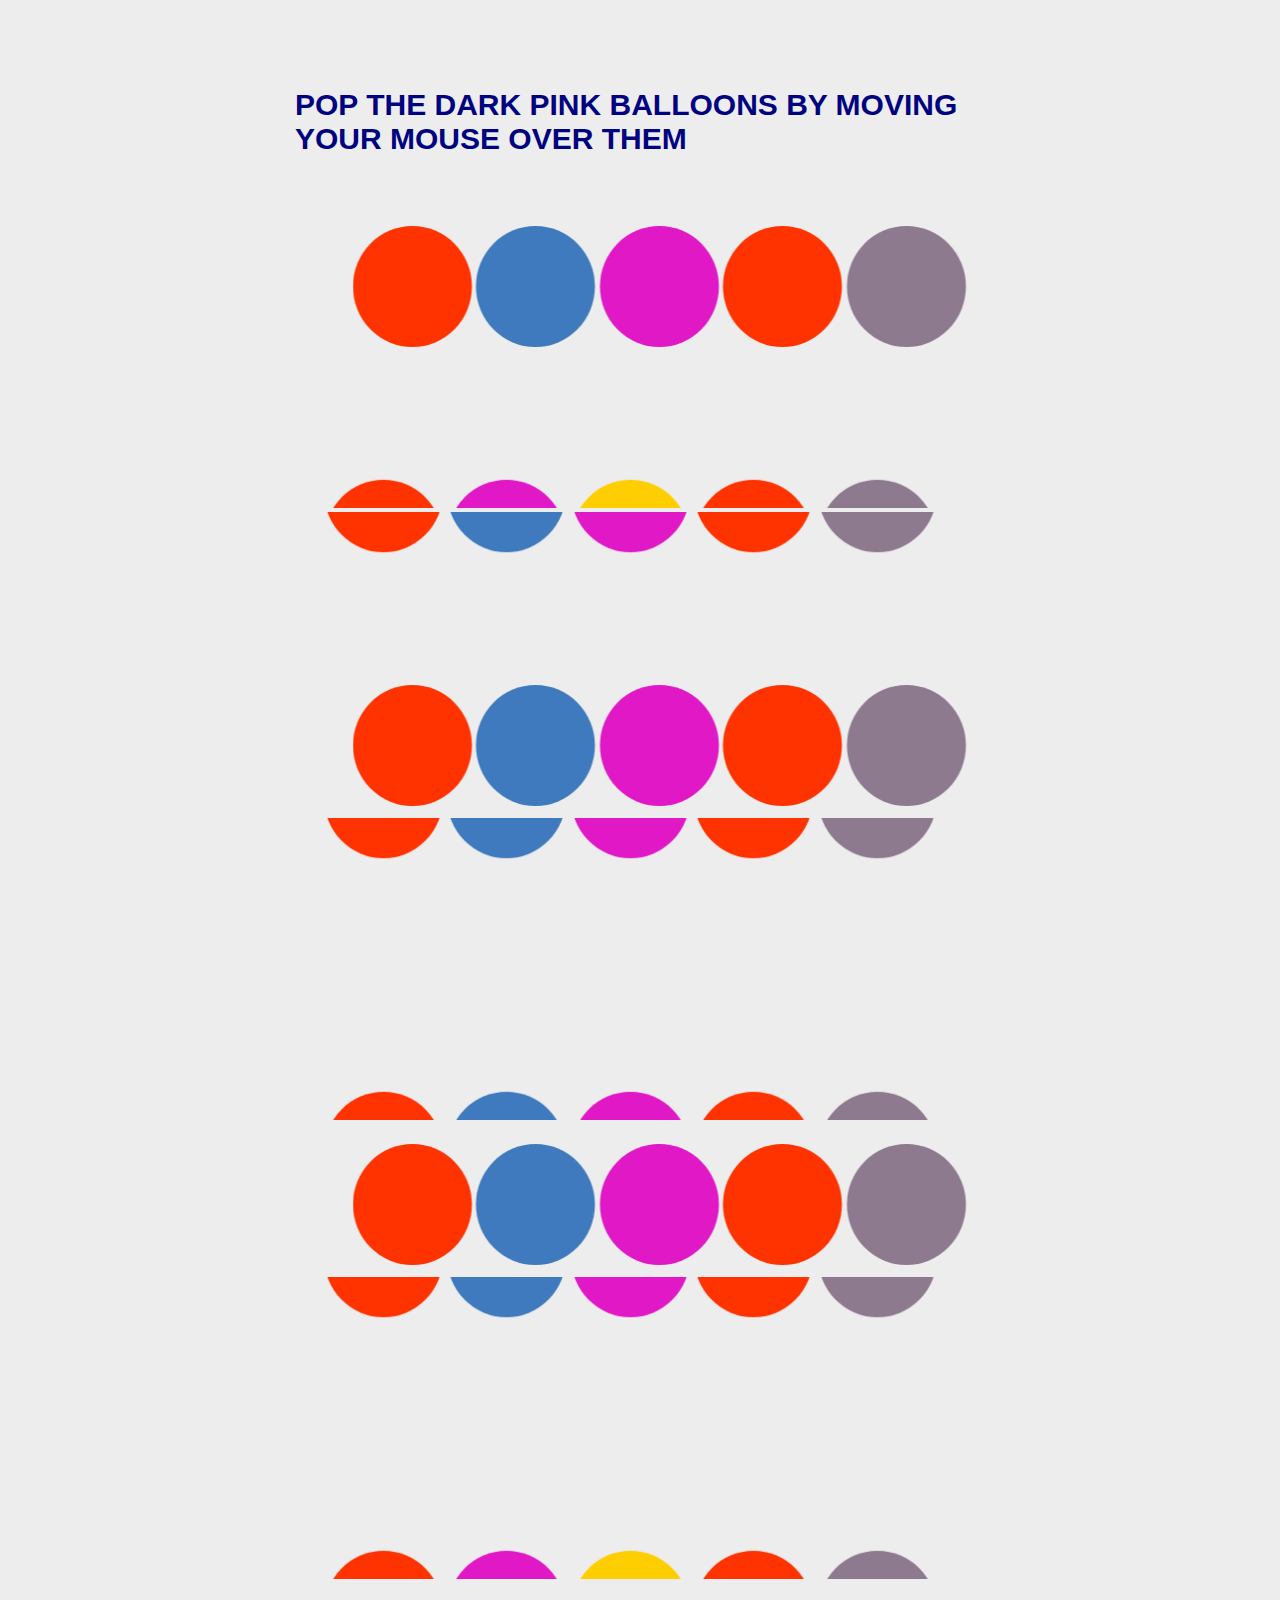
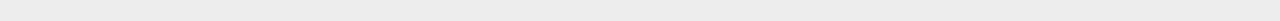
<file: p7.html>
<!DOCTYPE html>
<html lang="en">
<head>
    <meta charset="UTF-8">
    <meta http-equiv="X-UA-Compatible" content="IE=edge">
    <meta name="viewport" content="width=device-width, initial-scale=1.0">
    <title>Document</title>
</head>
<body>
    
    <!DOCTYPE html>
    <html lang="en">
    <head>
        <meta charset="UTF-8">
        <meta name="viewport" content="width=device-width, initial-scale=1.0">
        <meta http-equiv="X-UA-Compatible" content="ie=edge">
        <link rel="stylesheet" href="style.css">
        <title>Pop the Ballons</title>
    </head>
    <body>
        <div class="wrapper">
            <h1>Pop the dark pink balloons by moving</br>your mouse over them</h1>
            <div id="yay-no-balloons"><span class="blue">Wow!</span> All balloons popped!
                <a class="btn btn-primary" href="p8.html" role="button">Next level</a>
            </div>
            <div id="balloon-gallery">
               
  <marquee direction="left" width="100%" height="100%" behavior="alternate" >
    <marquee behavior="alternate">
  
                 
                  <div class="balloon"></div>
                  <div class="balloon"></div>
                  <div class="balloonf" style="background-color: rgb(224, 24, 197);"></div>
                  <div class="balloon"></div>
                  <div class="balloon"></div>
          
          </marquee>
      </marquee>
              
  <marquee direction="up" width="100%" height="100%" behavior="left" >
    <marquee behavior="alternate">
  
                 
                  <div class="balloon"></div>
                  <div class="balloonf" style="background-color: rgb(224, 24, 197);"></div>
                  <div class="balloon"></div>
                  <div class="balloon"></div>
                  <div class="balloon"></div>
          
          </marquee>
      </marquee>
               
  <marquee direction="down" width="100%" height="100%" behavior="left" >
    <marquee behavior="alternate">
  
                 
                  <div class="balloon"></div>
                  <div class="balloon"></div>
                  <div class="balloonf" style="background-color: rgb(224, 24, 197);"></div>
                  <div class="balloon"></div>
                  <div class="balloon"></div>
          
          </marquee>
      </marquee>
                
             
  <marquee direction="left" width="100%" height="100%" behavior="alternate" >
    <marquee behavior="alternate">
  
                 
                  <div class="balloon"></div>
                  <div class="balloon"></div>
                  <div class="balloonf" style="background-color: rgb(224, 24, 197);"></div>
                  <div class="balloon"></div>
                  <div class="balloon"></div>
          
          </marquee>
      </marquee>
                
               
  <marquee direction="down" width="100%" height="100%" behavior="left" >
    <marquee behavior="alternate">
  
                 
                  <div class="balloon"></div>
                  <div class="balloon"></div>
                  <div class="balloonf" style="background-color: rgb(224, 24, 197);"></div>
                  <div class="balloon"></div>
                  <div class="balloon"></div>
          
          </marquee>
      </marquee>
               
  <marquee direction="up" width="100%" height="100%" behavior="left" >
    <marquee behavior="alternate">
  
                 
                  <div class="balloon"></div>
                  <div class="balloon"></div>
                  <div class="balloonf" style="background-color: rgb(224, 24, 197);"></div>
                  <div class="balloon"></div>
                  <div class="balloon"></div>
          
          </marquee>
      </marquee>
                
  <marquee direction="left" width="100%" height="100%" behavior="alternate" >
    <marquee behavior="alternate">
  
                 
                  <div class="balloon"></div>
                  <div class="balloon"></div>
                  <div class="balloonf" style="background-color: rgb(224, 24, 197);"></div>
                  <div class="balloon"></div>
                  <div class="balloon"></div>
          
          </marquee>
      </marquee>
                
               
  <marquee direction="down" width="100%" height="100%" behavior="left" >
    <marquee behavior="alternate">
  
                 
                  <div class="balloon"></div>
                  <div class="balloon"></div>
                  <div class="balloonf" style="background-color: rgb(224, 24, 197);"></div>
                  <div class="balloon"></div>
                  <div class="balloon"></div>
          
          </marquee>
      </marquee>

      
  <marquee direction="up" width="100%" height="100%" behavior="left" >
    <marquee behavior="alternate">
  
                 
                  <div class="balloon"></div>
                  <div class="balloonf" style="background-color: rgb(224, 24, 197);"></div>
                  <div class="balloon"></div>
                  <div class="balloon"></div>
                  <div class="balloon"></div>
          
          </marquee>
      </marquee>
               
               
               
      
            </div>
     

<script src="app.js"></script>

</body>
</html>
</file>
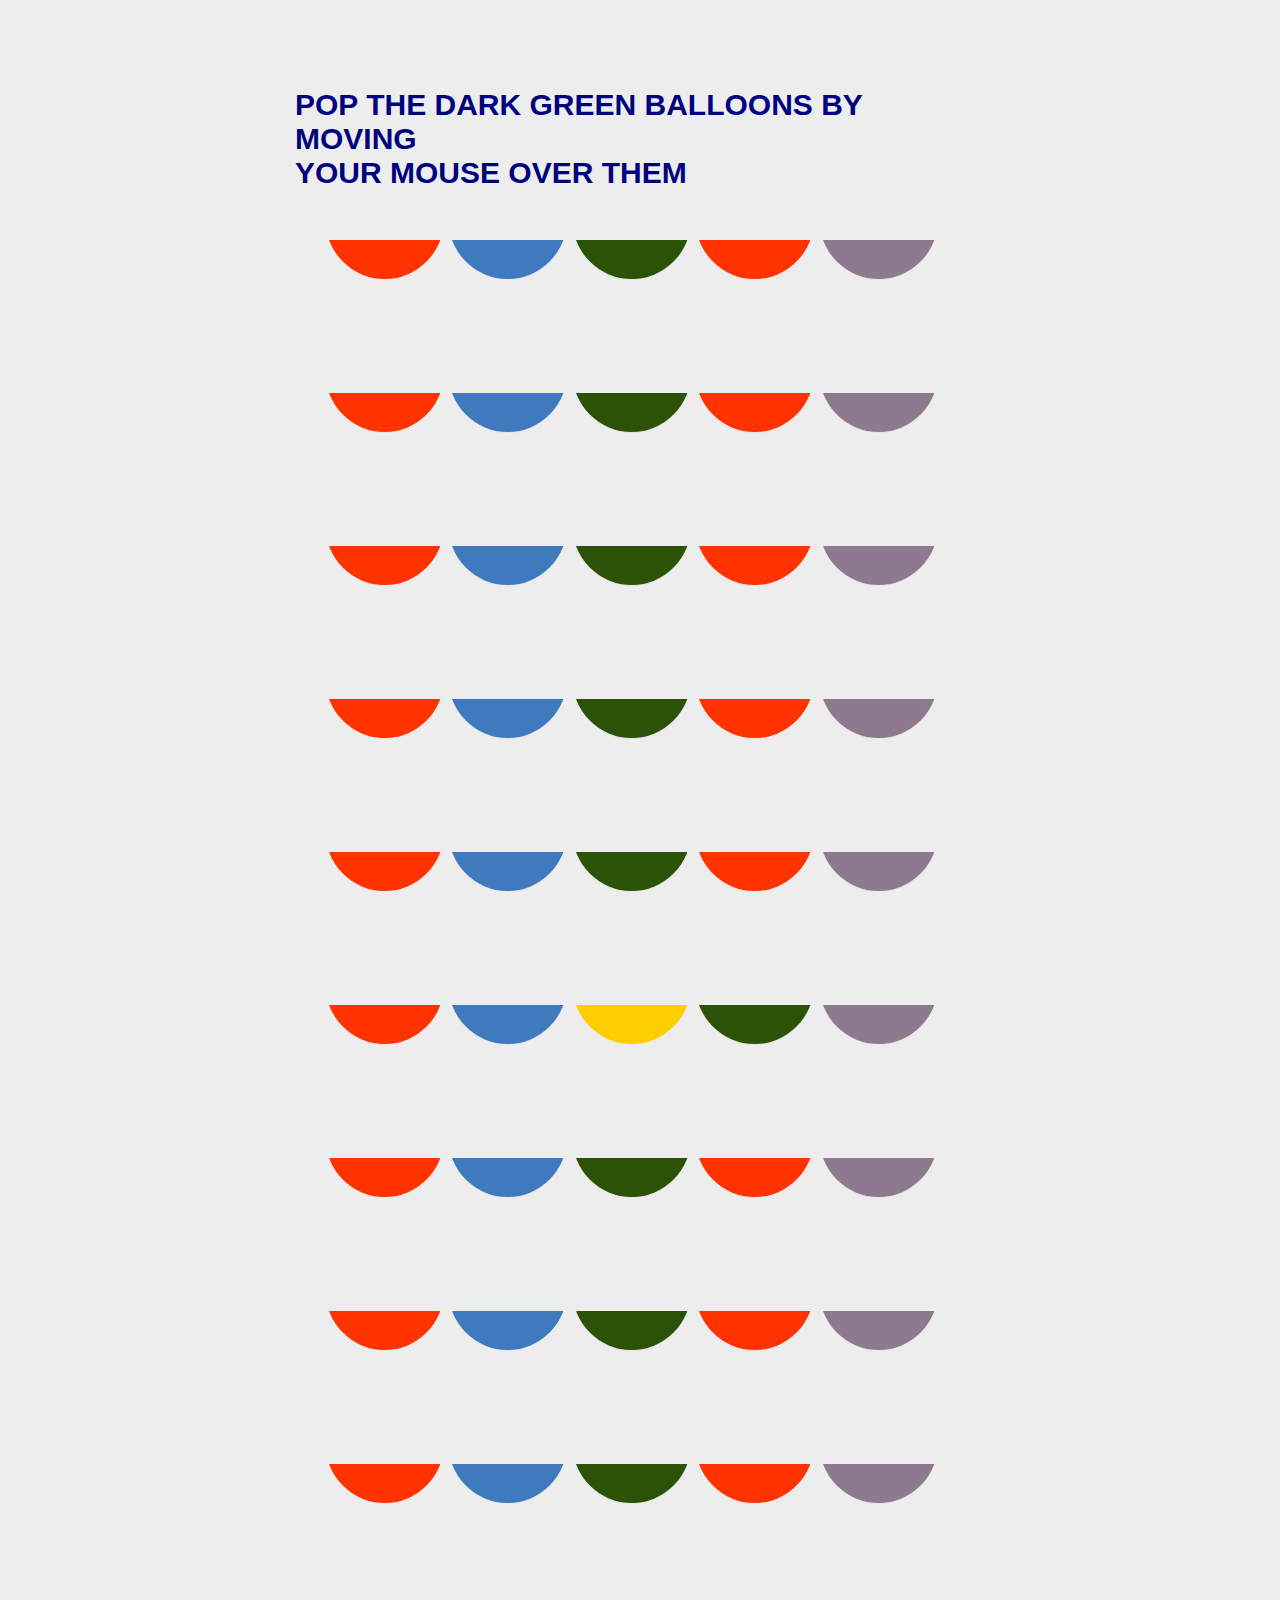
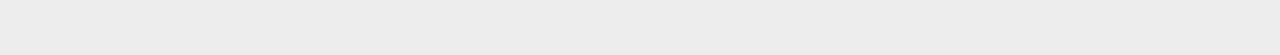
<file: p8.html>
<!DOCTYPE html>
<html lang="en">
<head>
    <meta charset="UTF-8">
    <meta http-equiv="X-UA-Compatible" content="IE=edge">
    <meta name="viewport" content="width=device-width, initial-scale=1.0">
    <title>Document</title>
</head>
<body>
    
    <!DOCTYPE html>
    <html lang="en">
    <head>
        <meta charset="UTF-8">
        <meta name="viewport" content="width=device-width, initial-scale=1.0">
        <meta http-equiv="X-UA-Compatible" content="ie=edge">
        <link rel="stylesheet" href="style.css">
        <title>Pop the Ballons</title>
    </head>
    <body>
        <div class="wrapper">
            <h1>Pop the Dark green balloons by moving</br>your mouse over them</h1>
            <div id="yay-no-balloons"><span class="blue">Wow!</span> All balloons popped!
                <a class="btn btn-primary" href="p9.html" role="button">Next level</a>
            </div>
            <div id="balloon-gallery">
               
  <marquee direction="down" width="100%" height="100%" behavior="left" >
    <marquee behavior="alternate">
  
                 
                  <div class="balloon"></div>
                  <div class="balloon"></div>
                  <div class="balloonf" style="background-color: rgb(43, 82, 7);"></div>
                  <div class="balloon"></div>
                  <div class="balloon"></div>
          
          </marquee>
      </marquee>
              
  <marquee direction="down" width="100%" height="100%" behavior="left" >
    <marquee behavior="alternate">
  
                 
                  <div class="balloon"></div>
                  <div class="balloon"></div>
                  <div class="balloonf" style="background-color: rgb(43, 82, 7);"></div>
                  <div class="balloon"></div>
                  <div class="balloon"></div>
          
          </marquee>
      </marquee>
               
  <marquee direction="down" width="100%" height="100%" behavior="left" >
    <marquee behavior="alternate">
  
                 
                  <div class="balloon"></div>
                  <div class="balloon"></div>
                  <div class="balloonf" style="background-color: rgb(43, 82, 7);"></div>
                  <div class="balloon"></div>
                  <div class="balloon"></div>
          
          </marquee>
      </marquee>
                
             
  <marquee direction="down" width="100%" height="100%" behavior="left" >
    <marquee behavior="alternate">
  
                 
                  <div class="balloon"></div>
                  <div class="balloon"></div>
                  <div class="balloonf" style="background-color: rgb(43, 82, 7);"></div>
                  <div class="balloon"></div>
                  <div class="balloon"></div>
          
          </marquee>
      </marquee>
                
               
  <marquee direction="down" width="100%" height="100%" behavior="left" >
    <marquee behavior="alternate">
  
                 
                  <div class="balloon"></div>
                  <div class="balloon"></div>
                  <div class="balloonf" style="background-color: rgb(43, 82, 7);"></div>
                  <div class="balloon"></div>
                  <div class="balloon"></div>
          
          </marquee>
      </marquee>
               
  <marquee direction="down" width="100%" height="100%" behavior="left" >
    <marquee behavior="alternate">
  
                 
                  <div class="balloon"></div>
                  <div class="balloon"></div>
                  <div class="balloon"></div>
                  <div class="balloonf" style="background-color: rgb(43, 82, 7);"></div>
                  <div class="balloon"></div>
          
          </marquee>
      </marquee>
                
  <marquee direction="down" width="100%" height="100%" behavior="left" >
    <marquee behavior="alternate">
  
                 
                  <div class="balloon"></div>
                  <div class="balloon"></div>
                  <div class="balloonf" style="background-color: rgb(43, 82, 7);"></div>
                  <div class="balloon"></div>
                  <div class="balloon"></div>
          
          </marquee>
      </marquee>
                
               
  <marquee direction="down" width="100%" height="100%" behavior="left" >
    <marquee behavior="alternate">
  
                 
                  <div class="balloon"></div>
                  <div class="balloon"></div>
                  <div class="balloonf" style="background-color: rgb(43, 82, 7);"></div>
                  <div class="balloon"></div>
                  <div class="balloon"></div>
          
          </marquee>
      </marquee>

      
  <marquee direction="down" width="100%" height="100%" behavior="left" >
    <marquee behavior="alternate">
  
                 
                  <div class="balloon"></div>
                  <div class="balloon"></div>
                  <div class="balloonf" style="background-color: rgb(43, 82, 7);"></div>
                  <div class="balloon"></div>
                  <div class="balloon"></div>
          
          </marquee>
      </marquee>
               
               
               
      
            </div>
     

<script src="app.js"></script>

</body>
</html>
</file>
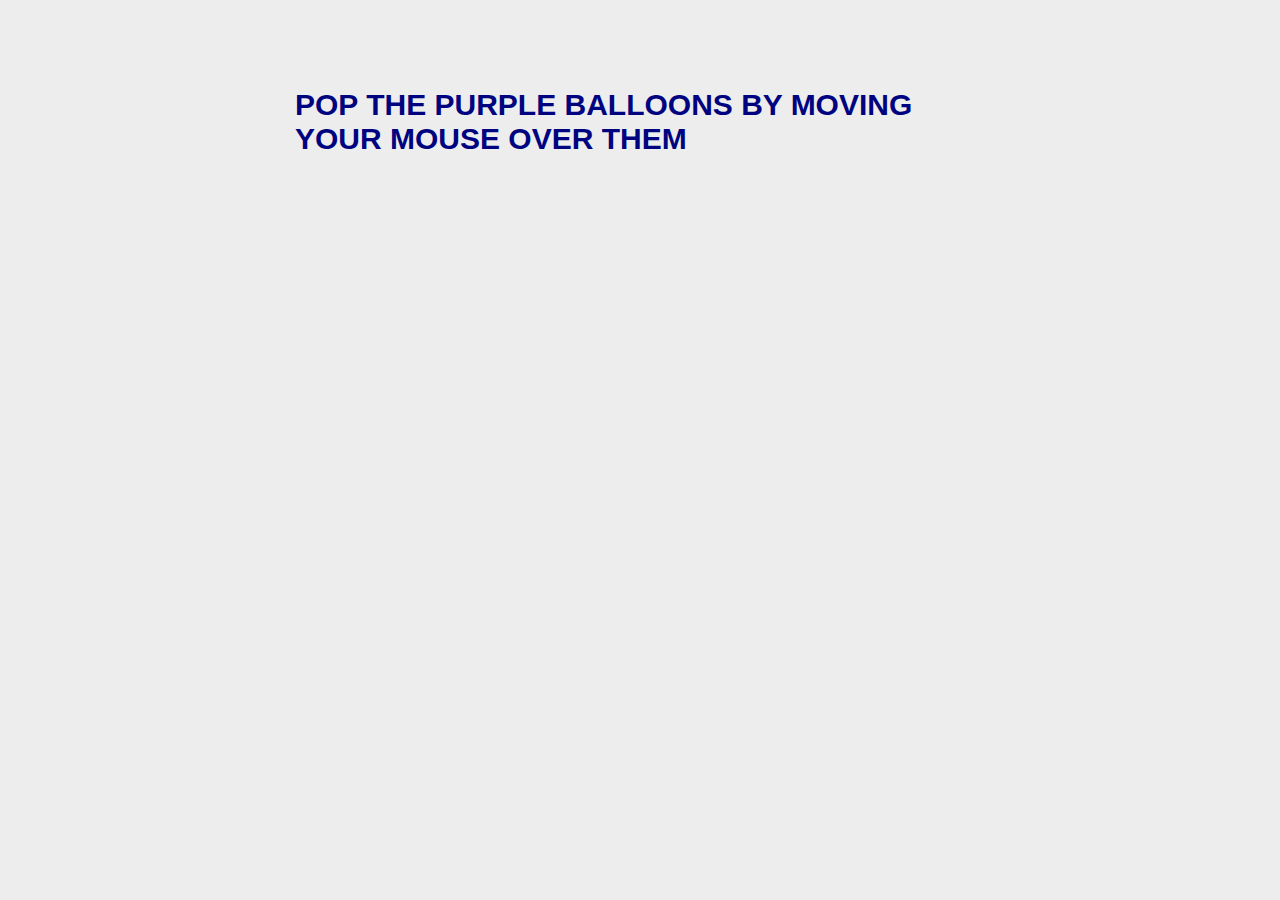
<file: p9.html>
<!DOCTYPE html>
    <html lang="en">
    <head>
        <meta charset="UTF-8">
        <meta name="viewport" content="width=device-width, initial-scale=1.0">
        <meta http-equiv="X-UA-Compatible" content="ie=edge">
        <link rel="stylesheet" href="style.css">
        <title>Pop the Ballons</title>
    </head>
    <body  >
        <div class="wrapper">
            <h1>Pop the purple balloons by moving</br>your mouse over them</h1>
            <div id="yay-no-balloons"><span class="blue">Wow!</span> All balloons popped!
                
            <div id="balloon-gallery">
                      
               
  <marquee direction="right" width="100%" height="100%" behavior="left" >
    <marquee behavior="alternate">
  
                
                
                <div class="balloon"></div>
                <div class="balloon"></div>
                <div class="balloonf" style="background-color: rgb(110, 112, 199);"></div>
                <div class="balloon"></div>
                <div class="balloon"></div>

                
          
          </marquee>
      </marquee>
                
                
               
  <marquee direction="left" width="100%" height="100%" behavior="alternate" >
    <marquee behavior="right">
  
                
                
                <div class="balloon"></div>
                <div class="balloon"></div>
                <div class="balloon"></div>
                <div class="balloonf" style="background-color: rgb(110, 112, 199);"></div>
                <div class="balloon"></div>
          
          </marquee>
      </marquee>
                  
  <marquee direction="right" width="100%" height="100%" behavior="left" >
    <marquee behavior="alternate">
  
                
                
                <div class="balloon"></div>
                <div class="balloon"></div>
                <div class="balloon"></div>
                <div class="balloonf" style="background-color: rgb(110, 112, 199);"></div>
                <div class="balloon"></div>

                
          
          </marquee>
      </marquee>
                
                
               
  <marquee direction="left" width="100%" height="100%" behavior="alternate" >
    <marquee behavior="right">
  
                
                
                <div class="balloon"></div>
                <div class="balloon"></div>
                <div class="balloonf" style="background-color: rgb(110, 112, 199);"></div>
                <div class="balloon"></div>
                <div class="balloon"></div>
          
          </marquee>
      </marquee>
      
      
                    
  <marquee direction="right" width="100%" height="100%" behavior="left" >
    <marquee behavior="alternate">
  
                
                
                <div class="balloon"></div>
                <div class="balloon"></div>
                <div class="balloonf" style="background-color: rgb(110, 112, 199);"></div>
                <div class="balloon"></div>
                <div class="balloon"></div>

                
          
          </marquee>
      </marquee>
                
                
               
  <marquee direction="left" width="100%" height="100%" behavior="alternate" >
    <marquee behavior="right">
  
                
                
                <div class="balloon"></div>
                <div class="balloon"></div>
                <div class="balloon"></div>
                <div class="balloonf" style="background-color: rgb(110, 112, 199);"></div>
                <div class="balloon"></div>
          
          </marquee>
      </marquee>


             
                      
  <marquee direction="right" width="100%" height="100%" behavior="left" >
    <marquee behavior="alternate">
  
                
                
                <div class="balloon"></div>
                <div class="balloon"></div>
                <div class="balloonf" style="background-color: rgb(110, 112, 199);"></div>
                <div class="balloon"></div>
                <div class="balloon"></div>

                
          
          </marquee>
      </marquee>
                
                
               
  <marquee direction="left" width="100%" height="100%" behavior="alternate" >
    <marquee behavior="right">
  
                
                
                <div class="balloon"></div>
                <div class="balloon"></div>
                <div class="balloonf" style="background-color: rgb(110, 112, 199);"></div>
                <div class="balloon"></div>
                <div class="balloon"></div>
          
          </marquee>
      </marquee>


             
                        
  <marquee direction="right" width="100%" height="100%" behavior="left" >
    <marquee behavior="alternate">
  
                
                
                <div class="balloon"></div>
                <div class="balloon"></div>
                <div class="balloonf" style="background-color: rgb(110, 112, 199);"></div>
                <div class="balloon"></div>
                <div class="balloon"></div>

                
          
          </marquee>
      </marquee>
                
                
               
  <marquee direction="left" width="100%" height="100%" behavior="alternate" >
    <marquee behavior="right">
  
                
                
                <div class="balloon"></div>
                <div class="balloonf" style="background-color: rgb(110, 112, 199);"></div>
                <div class="balloon"></div>
                <div class="balloon"></div>
                <div class="balloon"></div>
          
          </marquee>
      </marquee>
            </div>
    
        </div>
        
<script src="app.js"></script>

</body>
</html>
</file>
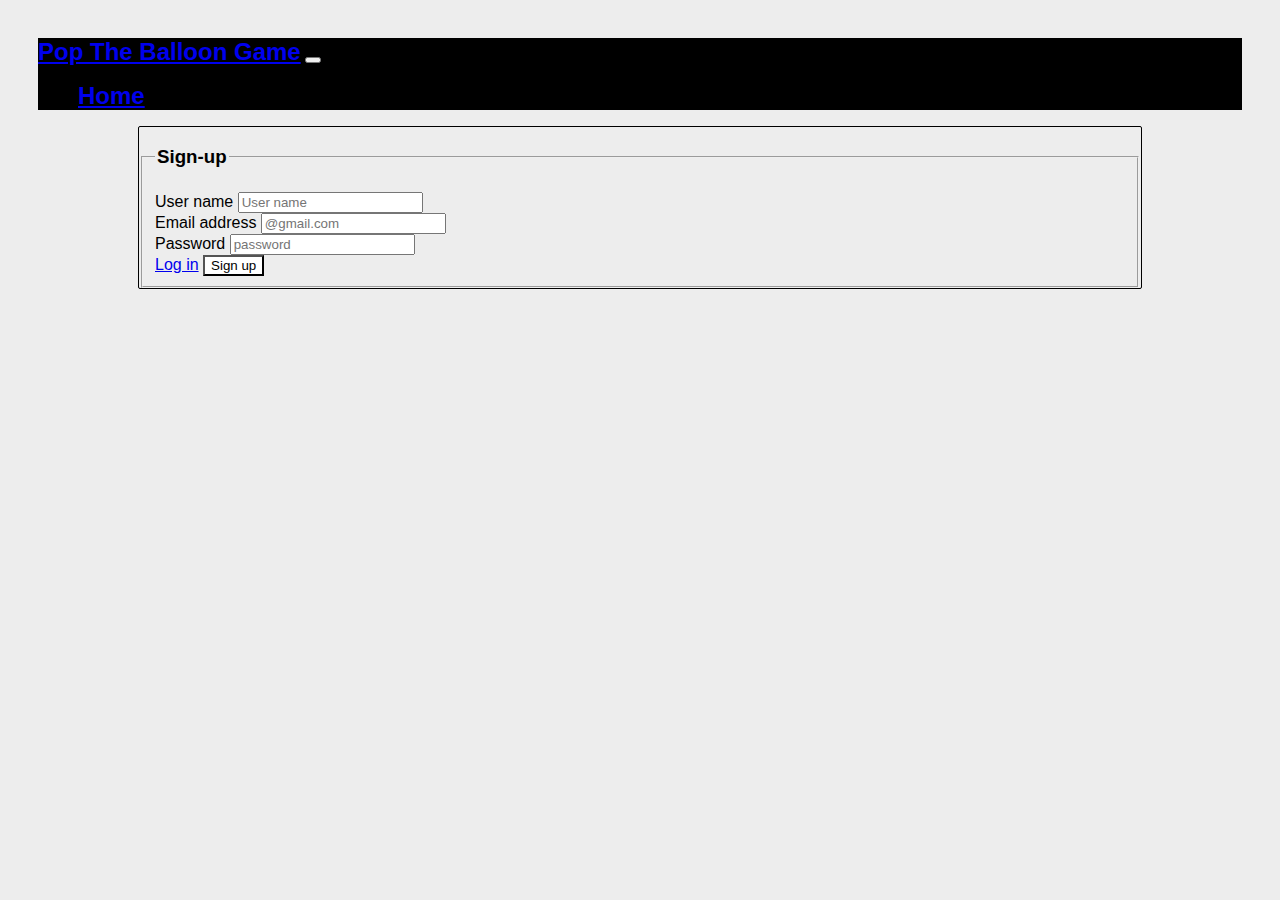
<file: signup.html>
<!DOCTYPE html>
<html lang="en">
<head>
    <meta charset="UTF-8">
    <meta http-equiv="X-UA-Compatible" content="IE=edge">
    <meta name="viewport" content="width=device-width, initial-scale=1.0">
    <link href="https://cdn.jsdelivr.net/npm/bootstrap@5.0.2/dist/css/bootstrap.min.css" rel="stylesheet" integrity="sha384-EVSTQN3/azprG1Anm3QDgpJLIm9Nao0Yz1ztcQTwFspd3yD65VohhpuuCOmLASjC" crossorigin="anonymous">
    <link rel="stylesheet" href="style.css">
    <title>sign up page</title>
</head>
<body>



  <div class="bar" style="background-color: black;">


    <nav  class="navbar navbar-expand-lg navbar-dark bg-dark">
        <div  class="container-fluid">
          <a class="navbar-brand" style="font-family:Arial, Helvetica, sans-serif ; font-weight: bolder; font-size: x-large;" href="#">Pop The Balloon Game</a>
          <button class="navbar-toggler" type="button" data-bs-toggle="collapse" data-bs-target="#navbarNavDropdown" aria-controls="navbarNavDropdown" aria-expanded="false" aria-label="Toggle navigation">
            <span class="navbar-toggler-icon"></span>
          </button>
          <div class="collapse navbar-collapse" id="navbarNavDropdown">
            <ul class="navbar-nav">
              <li class="nav-item">
                <a class="nav-link active" style="font-family:Arial, Helvetica, sans-serif ; font-weight: bolder; font-size: x-large;" aria-current="page" href="#">Home</a>
              </li>
              </li>


            </ul>
          </div>
        </div>
      </nav>


    </div>





<div class="login2">
<fieldset>


    <legend>
        <h3>Sign-up </h3>
    </legend>
<div class="data">
    <form>

      <div class="mb-3">
        <label for="exampleInputEmail1" class="form-label">User name</label>
        <input type="email"  placeholder="User name" class="form-control" id="name" aria-describedby="emailHelp">
        <div id="emailHelp" class="form-text"></div>
      </div>
        <div class="mb-3">
          <label for="exampleInputEmail1" class="form-label">Email address</label>
          <input type="email"  placeholder="@gmail.com" class="form-control" id="email" aria-describedby="emailHelp">
          <div id="emailHelp" class="form-text"></div>
        </div>
        <div class="mb-3">
          <label for="exampleInputPassword1" class="form-label">Password</label>
          <input type="password"   placeholder="password" class="form-control" id="password">
        </div>

        <a class="btn btn-primary"  href="index.html" role="button">Log in</a>
        <!-- <button type="submit"  href="login.html"  class="btn btn-primary">Log in</button> -->

        <!-- <div class="sign"> -->
        <button type="button"  onclick="signup()" style="background-color: white; color: black;"  class="btn btn-primary">Sign up</button>
    <!-- </div> -->
    </form>
</div>

</fieldset>
</div>




























































































<script src="app.js"></script>





















































































































































</body>
</html>
</file>
<file: style.css>
.signup{


    display: flex;
    /* margin: 250px 400px 200px 400px !important; */
    height: 500px;
    width: 700px;
    border: 1px solid black;
    background-color: white;




}
.username
{
    /* margin-left: 250px; */
    /* margin-top: 250px; */
    height: 100px;
    width: 350px;
    /* margin: 100px 200px 100px 100px !important; */
    margin-left: 150px;
    margin-right: 150px;

}


.sbtn{
    box-shadow: black;
    margin-top: 50px;
    text-align: center;
    margin-right: 70px;
    border-radius: 0.5px;

}


#input{
    margin-bottom: 10px;

}

.login2{
    border: 1px solid black;
    border-radius: 2px;
    margin-left: 100px;
    margin-right: 100px;
    margin-top: 10px;
}



body{
    font-family:sans-serif;
    padding: 30px;
    background:#ededed;
}

.wrapper{
    max-width: 690px;
    margin: 0 auto;
}

.blue {
    color:#3f7abe;
}

h1{
    margin: auto;
    margin-top: 50px;
    margin-bottom: 50px;
    color: #08a3d9;
    text-transform: uppercase;
    font-size: 30px;
    color: #000380;
}

#balloon-gallery div{
    background: #ff3300;
    height: 121px;
    width: 119px;
    text-align: center;
    color: #ff3300;
    font-size: 40px;
    font-family: sans-serif, arial;
    border-radius: 100%;
    margin-top: 20px;
    display: inline-block;
    /* float: left; */
    margin: 2.5px 5 px 2.5px 0px;
}

#balloon-gallery div:nth-child(3n){
    background: #ffce00;
    color: #ffce00;
}

#balloon-gallery div:nth-child(3n-1){
    background:#3f7abe;
    color:#3f7abe;
}

#balloon-gallery div:nth-child(5n){
    background:#8e7a8e;
    color:#8e7a8e;
}

#balloon-gallery div:nth-child(13){
    background:#8e7a8e;
    color:#8e7a8e;
}

#balloon-gallery div:nth-child(10n){
    background:#ff3300;
    color: #ff3300;
}

#balloon-gallery div:nth-child(4n){
    clear:right;
}

#yay-no-balloons {
    display:none;
    color:#ff3300;
    font-size:100px;
}





/* body background image */

.fail {
    background-image: linear-gradient(to right, rgba(255,0,0,0), rgb(83, 85, 65));
  }
 img{
     float: right;
     height: 500px;
     width: 600px;
 }
 
  
  .button-24 {
    position: absolute;
    top: 500px;
    left: 500px;
    background: #FF4742;
    border: 1px solid #FF4742;
    border-radius: 6px;
    box-shadow: rgba(0, 0, 0, 0.1) 1px 2px 4px;
    box-sizing: border-box;
    color: #FFFFFF;
    cursor: pointer;
    display: inline-block;
    font-family: nunito,roboto,proxima-nova,"proxima nova",sans-serif;
    font-size: 16px;
    font-weight: 800;
    line-height: 16px;
    min-height: 40px;
    outline: 0;
    padding: 12px 14px;
    text-align: center;
    text-rendering: geometricprecision;
    text-transform: none;
    user-select: none;
    -webkit-user-select: none;
    touch-action: manipulation;
    vertical-align: middle;
  }
  
  .button-24:hover,
  .button-24:active {
    background-color: initial;
    background-position: 0 0;
    color: #FF4742;
  }
  
  .button-24:active {
    opacity: .5;
  }
</file>
